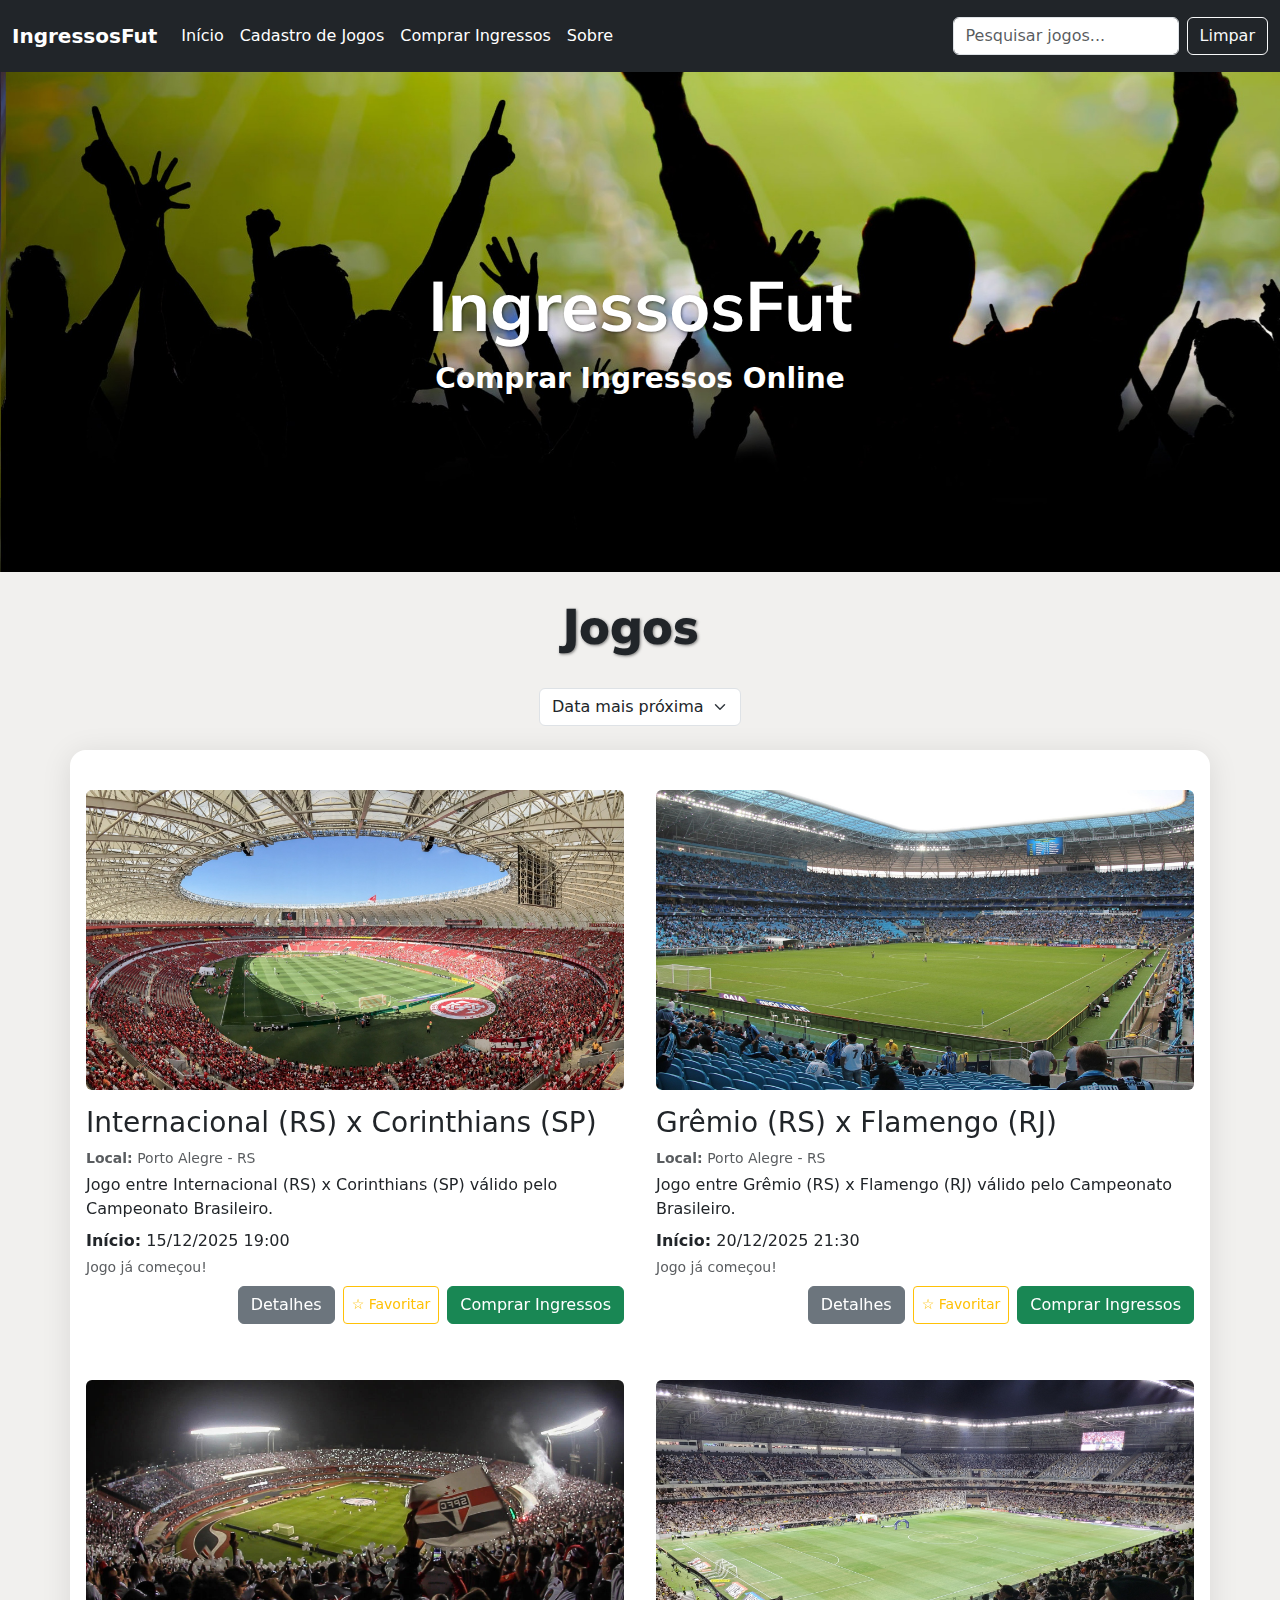
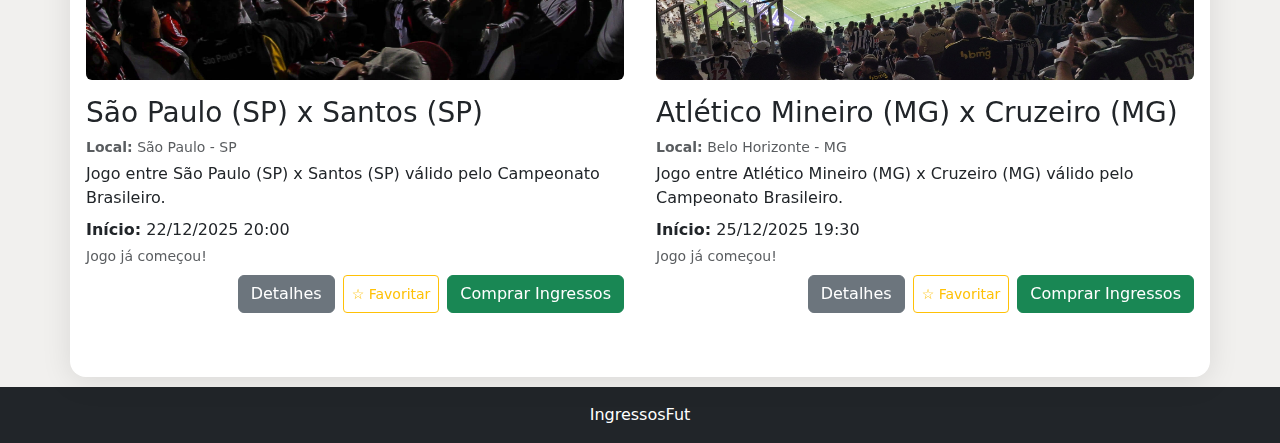
<file: index.html>
<!DOCTYPE html>
<html lang="pt-br">
<head>
    <meta charset="UTF-8">
    <title>IngressosFut</title>

    <!-- Bootstrap CSS -->
    <link rel="stylesheet" href="https://cdn.jsdelivr.net/npm/bootstrap@5.2.2/dist/css/bootstrap.min.css">
    <link rel="shortcut icon" href="../img/logo_bola.png">
    <link rel="stylesheet" href="../css/estilo.css">
    <link rel="preconnect" href="https://fonts.googleapis.com">
    <link rel="preconnect" href="https://fonts.gstatic.com" crossorigin>
    <link href="https://fonts.googleapis.com/css2?family=Mulish:ital,wght@0,200..1000;1,200..1000&display=swap" rel="stylesheet">

    <script src="./js/index.js"></script>
</head>
<body class="d-flex flex-column min-vh-100">

<header>
    <nav class="navbar navbar-expand-lg navbar-dark bg-dark py-3">
        <div class="container-fluid">
            <a class="navbar-brand fw-bold" href="index.html">IngressosFut</a>

            <button class="navbar-toggler" type="button" data-bs-toggle="collapse"
                    data-bs-target="#navbarSupportedContent" aria-controls="navbarSupportedContent"
                    aria-expanded="false" aria-label="Alternar navegação">
                <span class="navbar-toggler-icon"></span>
            </button>

            <div class="collapse navbar-collapse" id="navbarSupportedContent">
                <ul class="navbar-nav me-auto mb-2 mb-lg-0">
                    <li class="nav-item">
                        <a class="nav-link active" aria-current="page" href="index.html">Início</a>
                    </li>
                    <li class="nav-item">
                        <a class="nav-link" href="./view/cadastrar_jogos.html">Cadastro de Jogos</a>
                    </li>
                    <li class="nav-item">
                        <a class="nav-link" href="./view/comprar_ingressos.html">Comprar Ingressos</a>
                    </li>
                    <li class="nav-item">
                        <a class="nav-link" href="./view/sobre.html">Sobre</a>
                    </li>
                </ul>

                <form class="d-flex" role="search" onsubmit="return false;">
                    <input id="campo-pesquisa"
                           class="form-control me-2"
                           type="search"
                           placeholder="Pesquisar jogos..."
                           aria-label="Pesquisar">
                    <button class="btn btn-outline-light" type="button" id="btn-limpar-pesquisa">
                        Limpar
                    </button>
                </form>
            </div>
        </div>
    </nav>
</header>

<main class="flex-grow-1">
    <section class="w-100 banner d-flex align-items-center">
        <div class="container d-flex justify-content-between align-items-center flex-column text-center">
            <h1 class="text-white fw-bold mb-0">IngressosFut</h1>
            <h3 class="text-white fw-bold mb-0">Comprar Ingressos Online</h3>
        </div>
    </section>

    <section class="py-4">
        <div class="container">
            <div class="row w-100 d-flex justify-content-center">
                <h1 class="titulo text-center">Jogos</h1>
            </div>
        </div>
    </section>

    <div class="d-flex justify-content-center mb-5">
        <select id="ordenar-jogos" class="form-select w-auto">
            <option value="data-asc">Data mais próxima</option>
            <option value="data-desc">Data mais distante</option>
            <option value="titulo-asc">Título A-Z</option>
            <option value="titulo-desc">Título Z-A</option>
        </select>
    </div>

    <!-- LISTA DE JOGOS -->
    <section class="container container-jogos pb-5">
        <div class="row g-4" id="lista-jogos">

            <!-- JOGO 01 -->
            <div class="col-12 col-md-6 coluna-jogo card border-0 p-0 bg-transparent"
                 data-id="1"
                 data-titulo="Internacional x Corinthians"
                 data-descricao="Jogo entre Internacional (RS) x Corinthians (SP) válido pelo Campeonato Brasileiro."
                 data-inicio="2025-12-15T19:00:00"
                 data-local="Porto Alegre - RS">
                <div class="card-body">
                    <img class="img-jogo img-fluid rounded mb-3"
                         src="../img/jogo1.jpg"
                         alt="Estádio Beira-Rio">

                    <h3 class="h3">Internacional (RS) x Corinthians (SP)</h3>
                    <p class="mb-1 text-muted small">
                        <strong>Local:</strong> Porto Alegre - RS
                    </p>
                    <p class="mb-2">
                        Jogo entre Internacional (RS) x Corinthians (SP) válido pelo Campeonato Brasileiro.
                    </p>

                    <p class="mb-1"><strong>Início:</strong> 15/12/2025 19:00</p>
                    <p class="text-muted small mb-2" data-contador="2025-12-15T19:00:00"></p>

                    <div class="d-flex w-100 justify-content-end mt-2">
                        <a href="https://ge.globo.com/rs/futebol/brasileirao-serie-a/noticia/2025/10/01/internacional-x-corinthians-onde-assistir-ao-vivo-horario-e-escalacoes.ghtml"
                            class="btn btn-secondary me-2 btn-detalhes"
                            role="button" target="_blank">
                            Detalhes
                        </a>
                        <button type="button" class="btn btn-sm btn-outline-warning me-2 btn-favorito">
                            ⭐
                        </button>
                        <a href="comprar_ingressos.html" class="btn btn-success">
                            Comprar Ingressos
                        </a>
                    </div>
                </div>
            </div>

            <!-- JOGO 02 -->
            <div class="col-12 col-md-6 coluna-jogo card border-0 p-0 bg-transparent"
                 data-id="2"
                 data-titulo="Grêmio (RS) x Flamengo (RJ)"
                 data-descricao="Jogo entre Grêmio (RS) x Flamengo (RJ) válido pelo Campeonato Brasileiro."
                 data-inicio="2025-12-20T21:30:00"
                 data-local="Porto Alegre - RS">
                <div class="card-body">
                    <img class="img-jogo img-fluid rounded mb-3"
                         src="../img/jogo2.jpg"
                         alt="Arena do Grêmio">

                    <h3 class="h3">Grêmio (RS) x Flamengo (RJ)</h3>
                    <p class="mb-1 text-muted small">
                        <strong>Local:</strong> Porto Alegre - RS
                    </p>
                    <p class="mb-2">
                        Jogo entre Grêmio (RS) x Flamengo (RJ) válido pelo Campeonato Brasileiro.
                    </p>

                    <p class="mb-1"><strong>Início:</strong> 20/12/2025 21:30</p>
                    <p class="text-muted small mb-2" data-contador="2025-12-20T21:30:00" ></p>

                    <div class="d-flex w-100 justify-content-end mt-2">
                        <a href="https://ge.globo.com/rs/futebol/brasileirao-serie-a/noticia/2025/04/13/gremio-x-flamengo-onde-assistir-ao-vivo-horario-e-escalacoes.ghtml"
                            class="btn btn-secondary me-2 btn-detalhes"
                            role="button" target="_blank">
                            Detalhes
                        </a>
                        <button type="button" class="btn btn-sm btn-outline-warning me-2 btn-favorito">
                            ⭐
                        </button>
                        <a href="comprar_ingressos.html" class="btn btn-success">
                            Comprar Ingressos
                        </a>
                </div>
                </div>
            </div>

            <!-- JOGO 03 -->
            <div class="col-12 col-md-6 coluna-jogo card border-0 p-0 bg-transparent"
                 data-id="3"
                 data-titulo="São Paulo (SP) X Santos (SP)"
                 data-descricao="Jogo entre São Paulo (SP) x Santos (SP) válido pelo Campeonato Brasileiro."
                 data-inicio="2025-12-22T20:00:00"
                 data-local="São Paulo - SP">
                <div class="card-body">
                    <img class="img-jogo img-fluid rounded mb-3"
                         src="../img/jogo3.jpg"
                         alt="Estádio Morumbi">

                    <h3 class="h3">São Paulo (SP) x Santos (SP)</h3>
                    <p class="mb-1 text-muted small">
                        <strong>Local:</strong> São Paulo - SP
                    </p>
                    <p class="mb-2">
                        Jogo entre São Paulo (SP) x Santos (SP) válido pelo Campeonato Brasileiro.
                    </p>

                    <p class="mb-1"><strong>Início:</strong> 22/12/2025 20:00</p>
                    <p class="text-muted small mb-2" data-contador="2025-12-22T20:00:00"></p>
                    <div class="d-flex w-100 justify-content-end mt-2">
                        <a href="https://ge.globo.com/futebol/brasileirao-serie-a/noticia/2025/04/20/sao-paulo-x-santos-onde-assistir-ao-vivo-horario-e-escalacoes.ghtml"
                            class="btn btn-secondary me-2 btn-detalhes"
                            role="button" target="_blank">
                            Detalhes
                        </a>

                        <button type="button" class="btn btn-sm btn-outline-warning me-2 btn-favorito">
                            ⭐
                        </button>

                        <a href="comprar_ingressos.html" class="btn btn-success">
                            Comprar Ingressos
                        </a>
                    </div>
                </div>
            </div>

            <!-- JOGO 04 -->
            <div class="col-12 col-md-6 coluna-jogo card border-0 p-0 bg-transparent"
                 data-id="4"
                 data-inicio="2025-12-24T19:30:00"
                 data-titulo="Atlético Mineiro (MG) x Cruzeiro (MG)"
                 data-descricao="Jogo entre Atlético Mineiro (MG) x Cruzeiro (MG) válido pelo Campeonato Brasileiro."
                 data-local="Belo Horizonte - MG">
                <div class="card-body">
                    <img class="img-jogo img-fluid rounded mb-3"
                         src="../img/jogo4.jpg"
                         alt="Arena MRV">

                    <h3 class="h3">Atlético Mineiro (MG) x Cruzeiro (MG)</h3>
                    <p class="mb-1 text-muted small">
                        <strong>Local:</strong> Belo Horizonte - MG
                    </p>
                    <p class="mb-2">
                        Jogo entre Atlético Mineiro (MG) x Cruzeiro (MG) válido pelo Campeonato Brasileiro.
                    </p>

                    <p class="mb-1"><strong>Início:</strong> 25/12/2025 19:30</p>
                    <p class="text-muted small mb-2" data-contador="2025-12-24T19:30:00"></p>

                    <div class="d-flex w-100 justify-content-end mt-2">
                        <a href="https://ge.globo.com/mg/futebol/brasileirao-serie-a/noticia/2025/10/15/atletico-mg-x-cruzeiro-onde-assistir-ao-vivo-horario-e-escalacoes.ghtml"
                            class="btn btn-secondary me-2 btn-detalhes"
                            role="button" target="_blank">
                            Detalhes
                        </a>
                        <button type="button" class="btn btn-sm btn-outline-warning me-2 btn-favorito">
                            ⭐
                        </button>
                        <a href="comprar_ingressos.html" class="btn btn-success">
                            Comprar Ingressos
                        </a>
                    </div>
                </div>
            </div>

        </div>
    </section>

    <section class="w-100 banner-2 align-items-center">
    </section>
</main>

<footer class="bg-dark text-white d-flex justify-content-center py-3 mt-auto">
    <p class="mb-0">IngressosFut</p>
</footer>

<script src="https://cdn.jsdelivr.net/npm/bootstrap@5.2.2/dist/js/bootstrap.bundle.min.js"></script>

</body>
</html>
</file>
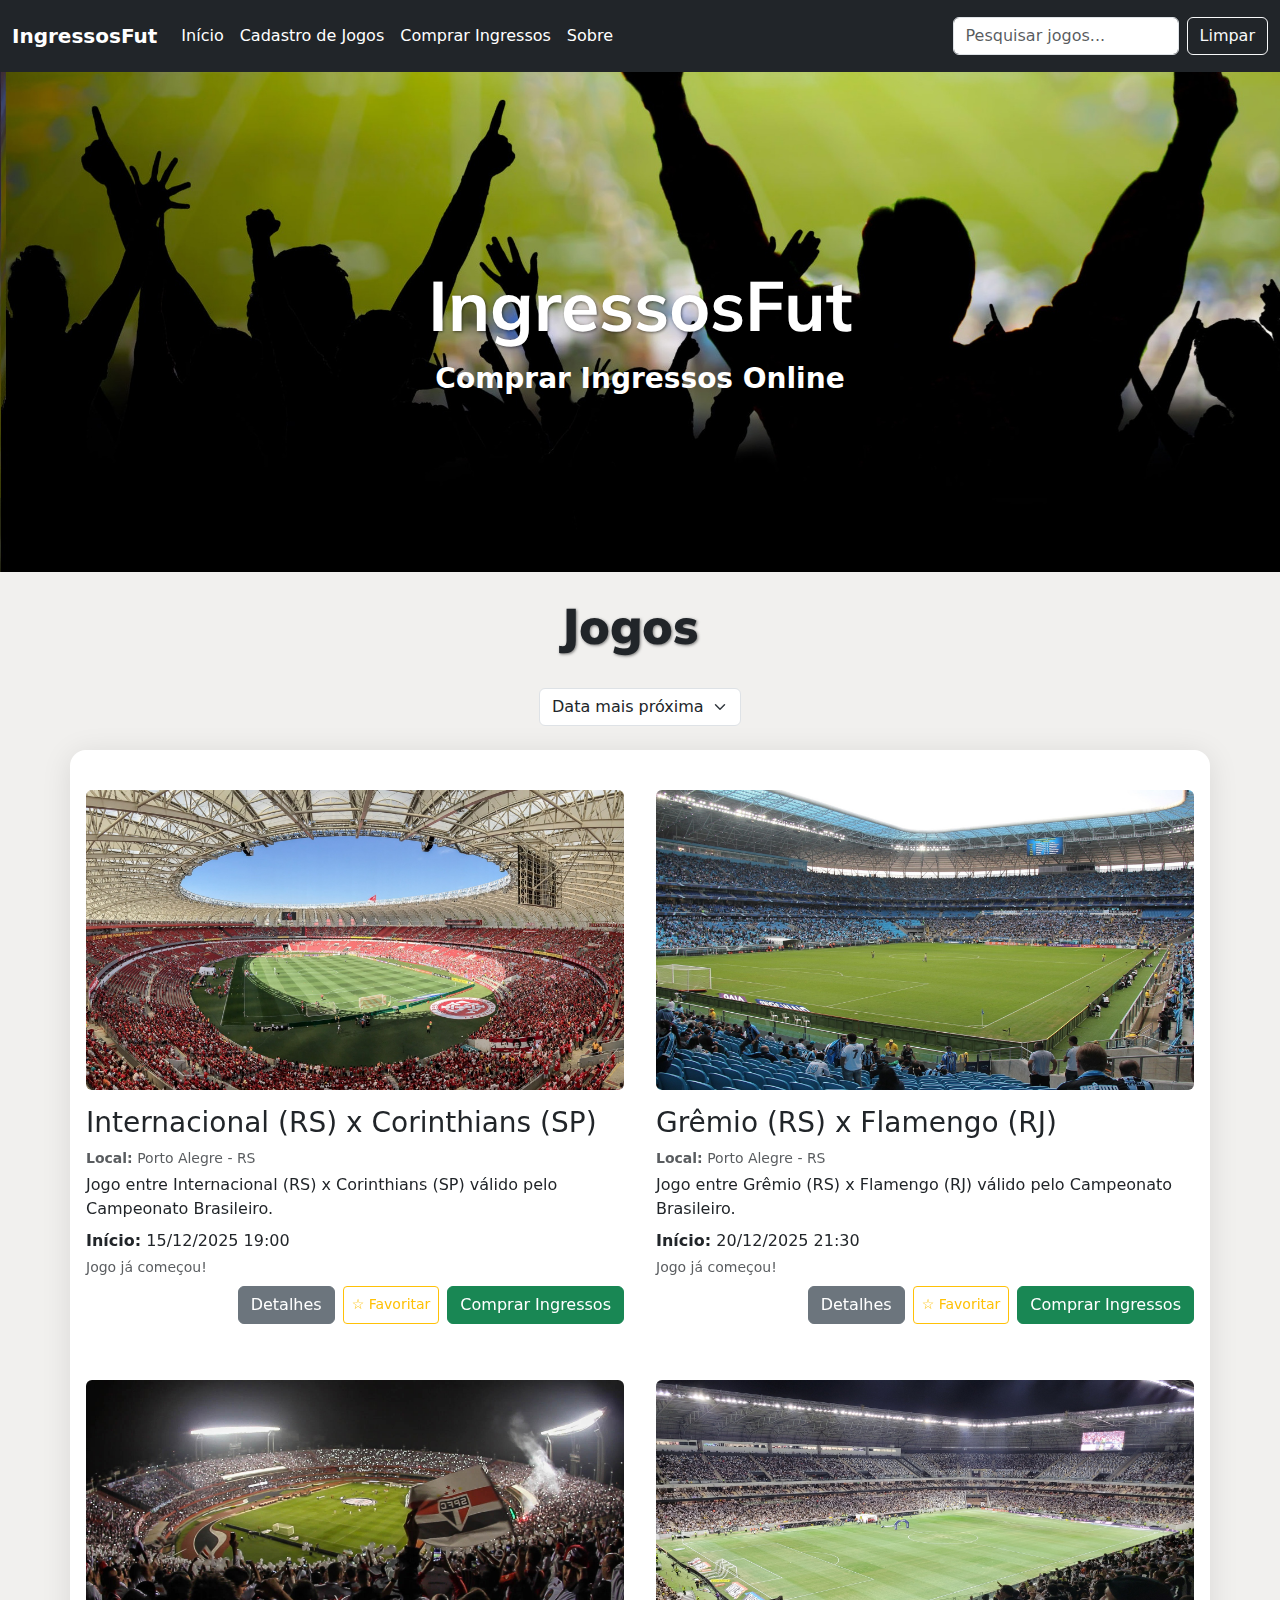
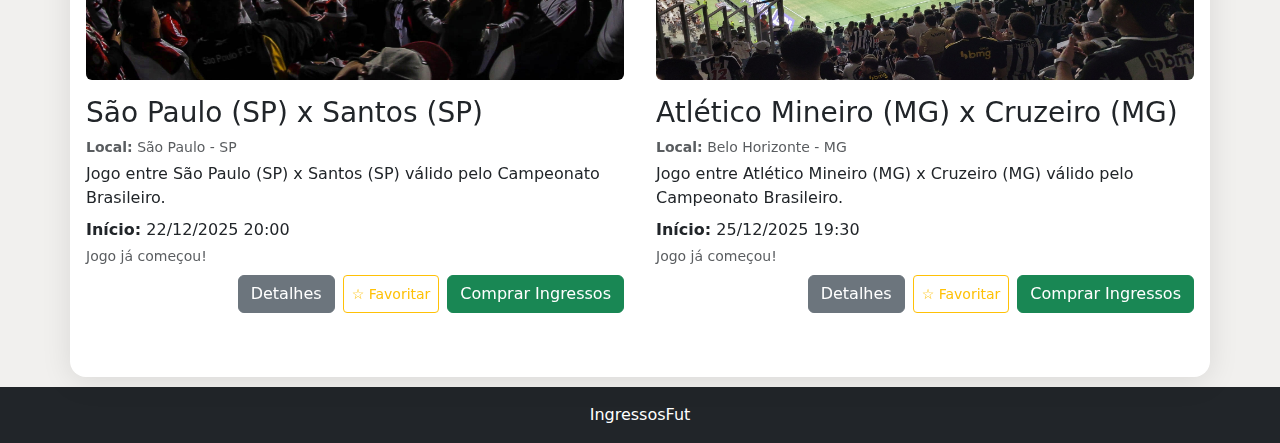
<file: view/index.html>
<!DOCTYPE html>
<html lang="pt-br">
<head>
    <meta charset="UTF-8">
    <title>IngressosFut</title>

    <!-- Bootstrap CSS -->
    <link rel="stylesheet" href="https://cdn.jsdelivr.net/npm/bootstrap@5.2.2/dist/css/bootstrap.min.css">
    <link rel="shortcut icon" href="../img/logo_bola.png">
    <link rel="stylesheet" href="../css/estilo.css">
    <link rel="preconnect" href="https://fonts.googleapis.com">
    <link rel="preconnect" href="https://fonts.gstatic.com" crossorigin>
    <link href="https://fonts.googleapis.com/css2?family=Mulish:ital,wght@0,200..1000;1,200..1000&display=swap" rel="stylesheet">

    <script src="../js/index.js"></script>
</head>
<body class="d-flex flex-column min-vh-100">

<header>
    <nav class="navbar navbar-expand-lg navbar-dark bg-dark py-3">
        <div class="container-fluid">
            <a class="navbar-brand fw-bold" href="index.html">IngressosFut</a>

            <button class="navbar-toggler" type="button" data-bs-toggle="collapse"
                    data-bs-target="#navbarSupportedContent" aria-controls="navbarSupportedContent"
                    aria-expanded="false" aria-label="Alternar navegação">
                <span class="navbar-toggler-icon"></span>
            </button>

            <div class="collapse navbar-collapse" id="navbarSupportedContent">
                <ul class="navbar-nav me-auto mb-2 mb-lg-0">
                    <li class="nav-item">
                        <a class="nav-link active" aria-current="page" href="index.html">Início</a>
                    </li>
                    <li class="nav-item">
                        <a class="nav-link" href="cadastrar_jogos.html">Cadastro de Jogos</a>
                    </li>
                    <li class="nav-item">
                        <a class="nav-link" href="comprar_ingressos.html">Comprar Ingressos</a>
                    </li>
                    <li class="nav-item">
                        <a class="nav-link" href="sobre.html">Sobre</a>
                    </li>
                </ul>

                <form class="d-flex" role="search" onsubmit="return false;">
                    <input id="campo-pesquisa"
                           class="form-control me-2"
                           type="search"
                           placeholder="Pesquisar jogos..."
                           aria-label="Pesquisar">
                    <button class="btn btn-outline-light" type="button" id="btn-limpar-pesquisa">
                        Limpar
                    </button>
                </form>
            </div>
        </div>
    </nav>
</header>

<main class="flex-grow-1">
    <section class="w-100 banner d-flex align-items-center">
        <div class="container d-flex justify-content-between align-items-center flex-column text-center">
            <h1 class="text-white fw-bold mb-0">IngressosFut</h1>
            <h3 class="text-white fw-bold mb-0">Comprar Ingressos Online</h3>
        </div>
    </section>

    <section class="py-4">
        <div class="container">
            <div class="row w-100 d-flex justify-content-center">
                <h1 class="titulo text-center">Jogos</h1>
            </div>
        </div>
    </section>

    <div class="d-flex justify-content-center mb-5">
        <select id="ordenar-jogos" class="form-select w-auto">
            <option value="data-asc">Data mais próxima</option>
            <option value="data-desc">Data mais distante</option>
            <option value="titulo-asc">Título A-Z</option>
            <option value="titulo-desc">Título Z-A</option>
        </select>
    </div>

    <!-- LISTA DE JOGOS -->
    <section class="container container-jogos pb-5">
        <div class="row g-4" id="lista-jogos">

            <!-- JOGO 01 -->
            <div class="col-12 col-md-6 coluna-jogo card border-0 p-0 bg-transparent"
                 data-id="1"
                 data-titulo="Internacional x Corinthians"
                 data-descricao="Jogo entre Internacional (RS) x Corinthians (SP) válido pelo Campeonato Brasileiro."
                 data-inicio="2025-12-15T19:00:00"
                 data-local="Porto Alegre - RS">
                <div class="card-body">
                    <img class="img-jogo img-fluid rounded mb-3"
                         src="../img/jogo1.jpg"
                         alt="Estádio Beira-Rio">

                    <h3 class="h3">Internacional (RS) x Corinthians (SP)</h3>
                    <p class="mb-1 text-muted small">
                        <strong>Local:</strong> Porto Alegre - RS
                    </p>
                    <p class="mb-2">
                        Jogo entre Internacional (RS) x Corinthians (SP) válido pelo Campeonato Brasileiro.
                    </p>

                    <p class="mb-1"><strong>Início:</strong> 15/12/2025 19:00</p>
                    <p class="text-muted small mb-2" data-contador="2025-12-15T19:00:00"></p>

                    <div class="d-flex w-100 justify-content-end mt-2">
                        <a href="https://ge.globo.com/rs/futebol/brasileirao-serie-a/noticia/2025/10/01/internacional-x-corinthians-onde-assistir-ao-vivo-horario-e-escalacoes.ghtml"
                            class="btn btn-secondary me-2 btn-detalhes"
                            role="button" target="_blank">
                            Detalhes
                        </a>
                        <button type="button" class="btn btn-sm btn-outline-warning me-2 btn-favorito">
                            ⭐
                        </button>
                        <a href="comprar_ingressos.html" class="btn btn-success">
                            Comprar Ingressos
                        </a>
                    </div>
                </div>
            </div>

            <!-- JOGO 02 -->
            <div class="col-12 col-md-6 coluna-jogo card border-0 p-0 bg-transparent"
                 data-id="2"
                 data-titulo="Grêmio (RS) x Flamengo (RJ)"
                 data-descricao="Jogo entre Grêmio (RS) x Flamengo (RJ) válido pelo Campeonato Brasileiro."
                 data-inicio="2025-12-20T21:30:00"
                 data-local="Porto Alegre - RS">
                <div class="card-body">
                    <img class="img-jogo img-fluid rounded mb-3"
                         src="../img/jogo2.jpg"
                         alt="Arena do Grêmio">

                    <h3 class="h3">Grêmio (RS) x Flamengo (RJ)</h3>
                    <p class="mb-1 text-muted small">
                        <strong>Local:</strong> Porto Alegre - RS
                    </p>
                    <p class="mb-2">
                        Jogo entre Grêmio (RS) x Flamengo (RJ) válido pelo Campeonato Brasileiro.
                    </p>

                    <p class="mb-1"><strong>Início:</strong> 20/12/2025 21:30</p>
                    <p class="text-muted small mb-2" data-contador="2025-12-20T21:30:00" ></p>

                    <div class="d-flex w-100 justify-content-end mt-2">
                        <a href="https://ge.globo.com/rs/futebol/brasileirao-serie-a/noticia/2025/04/13/gremio-x-flamengo-onde-assistir-ao-vivo-horario-e-escalacoes.ghtml"
                            class="btn btn-secondary me-2 btn-detalhes"
                            role="button" target="_blank">
                            Detalhes
                        </a>
                        <button type="button" class="btn btn-sm btn-outline-warning me-2 btn-favorito">
                            ⭐
                        </button>
                        <a href="comprar_ingressos.html" class="btn btn-success">
                            Comprar Ingressos
                        </a>
                    </div>
                </div>
            </div>

            <!-- JOGO 03 -->
            <div class="col-12 col-md-6 coluna-jogo card border-0 p-0 bg-transparent"
                 data-id="3"
                 data-titulo="São Paulo (SP) X Santos (SP)"
                 data-descricao="Jogo entre São Paulo (SP) x Santos (SP) válido pelo Campeonato Brasileiro."
                 data-inicio="2025-12-22T20:00:00"
                 data-local="São Paulo - SP">
                <div class="card-body">
                    <img class="img-jogo img-fluid rounded mb-3"
                         src="../img/jogo3.jpg"
                         alt="Estádio Morumbi">

                    <h3 class="h3">São Paulo (SP) x Santos (SP)</h3>
                    <p class="mb-1 text-muted small">
                        <strong>Local:</strong> São Paulo - SP
                    </p>
                    <p class="mb-2">
                        Jogo entre São Paulo (SP) x Santos (SP) válido pelo Campeonato Brasileiro.
                    </p>

                    <p class="mb-1"><strong>Início:</strong> 22/12/2025 20:00</p>
                    <p class="text-muted small mb-2" data-contador="2025-12-22T20:00:00"></p>
                    <div class="d-flex w-100 justify-content-end mt-2">
                        <a href="https://ge.globo.com/futebol/brasileirao-serie-a/noticia/2025/04/20/sao-paulo-x-santos-onde-assistir-ao-vivo-horario-e-escalacoes.ghtml"
                            class="btn btn-secondary me-2 btn-detalhes"
                            role="button" target="_blank">
                            Detalhes
                        </a>

                        <button type="button" class="btn btn-sm btn-outline-warning me-2 btn-favorito">
                            ⭐
                        </button>

                        <a href="comprar_ingressos.html" class="btn btn-success">
                            Comprar Ingressos
                        </a>
                    </div>
                </div>
            </div>

            <!-- JOGO 04 -->
            <div class="col-12 col-md-6 coluna-jogo card border-0 p-0 bg-transparent"
                 data-id="4"
                 data-inicio="2025-12-24T19:30:00"
                 data-titulo="Atlético Mineiro (MG) x Cruzeiro (MG)"
                 data-descricao="Jogo entre Atlético Mineiro (MG) x Cruzeiro (MG) válido pelo Campeonato Brasileiro."
                 data-local="Belo Horizonte - MG">
                <div class="card-body">
                    <img class="img-jogo img-fluid rounded mb-3"
                         src="../img/jogo4.jpg"
                         alt="Arena MRV">

                    <h3 class="h3">Atlético Mineiro (MG) x Cruzeiro (MG)</h3>
                    <p class="mb-1 text-muted small">
                        <strong>Local:</strong> Belo Horizonte - MG
                    </p>
                    <p class="mb-2">
                        Jogo entre Atlético Mineiro (MG) x Cruzeiro (MG) válido pelo Campeonato Brasileiro.
                    </p>

                    <p class="mb-1"><strong>Início:</strong> 25/12/2025 19:30</p>
                    <p class="text-muted small mb-2" data-contador="2025-12-24T19:30:00"></p>

                    <div class="d-flex w-100 justify-content-end mt-2">
                        <a href="https://ge.globo.com/mg/futebol/brasileirao-serie-a/noticia/2025/10/15/atletico-mg-x-cruzeiro-onde-assistir-ao-vivo-horario-e-escalacoes.ghtml"
                            class="btn btn-secondary me-2 btn-detalhes"
                            role="button" target="_blank">
                            Detalhes
                        </a>
                        <button type="button" class="btn btn-sm btn-outline-warning me-2 btn-favorito">
                            ⭐
                        </button>
                        <a href="comprar_ingressos.html" class="btn btn-success">
                            Comprar Ingressos
                        </a>
                    </div>
                </div>
            </div>

        </div>
    </section>

    <section class="w-100 banner-2 align-items-center">
    </section>
</main>

<footer class="bg-dark text-white d-flex justify-content-center py-3 mt-auto">
    <p class="mb-0">IngressosFut</p>
</footer>

<script src="https://cdn.jsdelivr.net/npm/bootstrap@5.2.2/dist/js/bootstrap.bundle.min.js"></script>

</body>
</html>
</file>
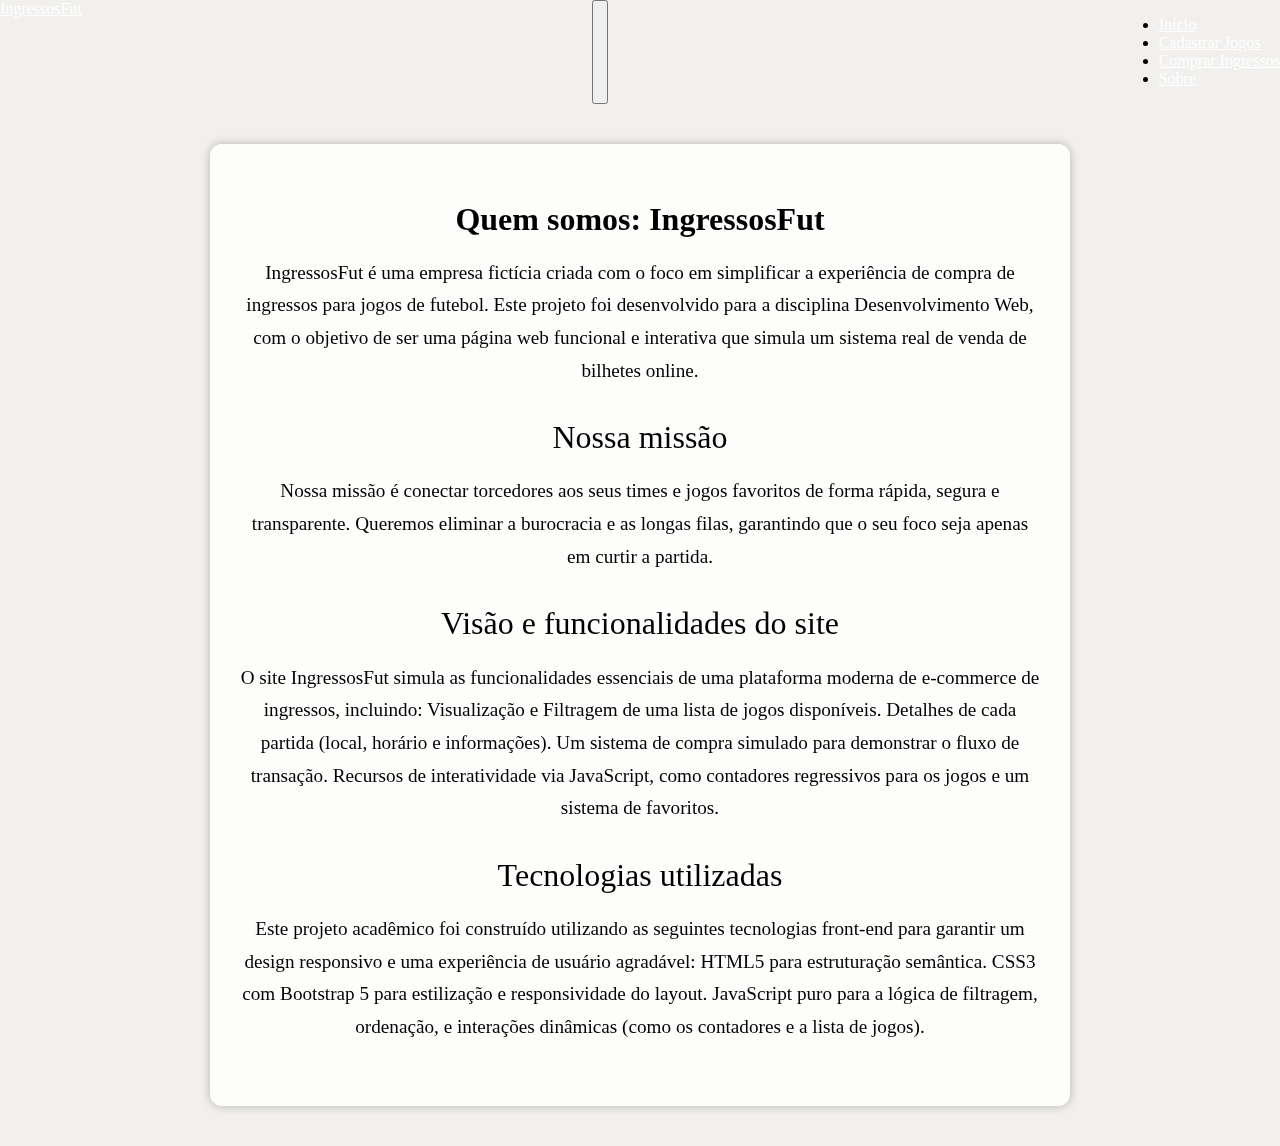
<file: view/sobre.html>
<!DOCTYPE html>
<html lang="pt-BR">
<head>
    <meta charset="UTF-8">
    <title>Sobre
    </title>
    <link rel="stylesheet" href="../css/estilo.css">
    <link href="https://cdn.jsdelivr.net/npm/bootstrap@5.0.2/dist/css/bootstrap.min.css" rel="stylesheet" integrity="sha384-EVSTQN3/azprG1Anm3QDgpJLIm9Nao0Yz1ztcQTwFspd3yD65VohhpuuCOmLASjC" crossorigin="anonymous">
</head>

<body>
    <header>
            <nav class="navbar navbar-expand-lg bg-dark py-3">
                <div class="container-fluid">
                    <a class="navbar-brand" href="index.html">IngressosFut</a>
                    <button class="navbar-toggler btn-outline-light" type="button" data-bs-toggle="collapse" data-bs-target="#navbarSupportedContent" aria-controls="navbarSupportedContent" aria-expanded="false" aria-label="Toggle navigation">
                        <span class="navbar-toggler-icon"></span>
                    </button>
                    <div class="collapse navbar-collapse" id="navbarSupportedContent">
                        <ul class="navbar-nav me-auto mb-2 mb-lg-0">
                            <li class="nav-item">
                                <a class="nav-link" href="index.html">Início</a>
                            </li>
                            <li class="nav-item">
                                <a class="nav-link" href="cadastrar_jogos.html">Cadastrar Jogos</a>
                            </li>
                            <li class="nav-item">
                                <a class="nav-link" href="comprar_ingressos.html">Comprar Ingressos</a>
                            </li>
                            <li class="nav-item">
                                <a class="nav-link" href="sobre.html">Sobre</a>
                            </li>
                        </ul>
                    </div>
                </div>
            </nav>
    </header>

    <main class="flex-grow-1">
        <section>
            <div class="container container-sobre">
                <h2>Quem somos: IngressosFut</h2>
                <p>IngressosFut é uma empresa fictícia criada com o foco em simplificar a experiência de compra de ingressos para jogos de futebol.
                Este projeto foi desenvolvido para a disciplina Desenvolvimento Web, com o objetivo de ser uma página web funcional e interativa que simula um sistema real de venda de bilhetes online.
                </p>
                <h3>
                Nossa missão
                </h3>
                <p>
                Nossa missão é conectar torcedores aos seus times e jogos favoritos de forma rápida, segura e transparente. Queremos eliminar a burocracia e as longas filas, garantindo que o seu foco seja apenas em curtir a partida.
                </p>
                <h3>
                    Visão e funcionalidades do site
                </h3>
                <p>
                    O site IngressosFut simula as funcionalidades essenciais de uma plataforma moderna de e-commerce de ingressos, incluindo:
                    Visualização e Filtragem de uma lista de jogos disponíveis.
                    Detalhes de cada partida (local, horário e informações).
                    Um sistema de compra simulado para demonstrar o fluxo de transação.
                    Recursos de interatividade via JavaScript, como contadores regressivos para os jogos e um sistema de favoritos.
                </p>
                <h3>
                    Tecnologias utilizadas
                </h3>
                <p>
                    Este projeto acadêmico foi construído utilizando as seguintes tecnologias front-end para garantir um design responsivo e uma experiência de usuário agradável:
                    HTML5 para estruturação semântica.
                    CSS3 com Bootstrap 5 para estilização e responsividade do layout.
                    JavaScript puro para a lógica de filtragem, ordenação, e interações dinâmicas (como os contadores e a lista de jogos).
                </p>
                <h3>

                </h3>
            </div>
        </section>
    </main>

</body>
</html>
</file>
<file: css/estilo.css>
body {
    --preto: #0e0c14;
    --azul-Marinho: #2d6073;
    --azul: #00a8c6;
    margin: 0;
    background-color: #f1f0ee!important;
}

nav .navbar-brand, nav .nav-link {
    color: white;
}

nav .nav-link:hover {
    color: var(--azul);
    border-bottom: 1px solid var(--azul);
}

nav .container-fluid {
    display: flex;
    justify-content: space-between;
}

main .banner {
    background-image: url(../img/bgum.jpg);
    background-size: cover;
    background-repeat: no-repeat;
    background-attachment: fixed;
    height: 500px;
}

main .banner h1, main .titulo {
    font-weight: 900;
    font-size: 50px;
    font-family: 'Mulish', sans-serif;
    text-shadow: 1px 1px 3px rgba(0,0,0,0.5);
}

main .banner h1 {
    text-align: center;
    width: 100%;
    padding: 15px;
    font-size: 70px;
}

main .container-jogos {
    background: white;
    border-radius: 16px;
    box-shadow: 0 4px 30px rgba(0, 0, 0, 0.1);
    backdrop-filter: blur(6.5px);
    -webkit-backdrop-filter: blur(6.5px);
    margin-bottom: 10px;
}

main .img-jogo {
    height: 300px;
    width: 100%;
    border-radius: 12px;
    margin-bottom: 15px;
}

main .card {
    padding: 30px;
    border-radius: 12px;
}

main .card:hover {
    box-shadow: rgba(0, 0, 0, 0.25) 0px 25px 50px -12px;
}

.container-sobre {
    max-width: 800px;
    margin: 40px auto;
    padding: 30px;
    background: rgba(255, 255, 255, 0.815);
    backdrop-filter: blur(5px);
    border-radius: 12px;
    text-align: center;
    box-shadow: 0 0 10px rgba(0,0,0,0.25);
}

.container-sobre h2 {
    font-size: 2rem;
    margin-bottom: 15px;
    font-weight: 700;
}

.container-sobre h3 {
    font-size: 2rem;
    margin-bottom: 15px;
    font-weight: 300;
}

.container-sobre p {
    font-size: 1.2rem;
    line-height: 1.7;
    margin-bottom: 15px;
}

#container_formulario {
    border-radius: 10px;
}
#container_titulo {
    margin-left: -15px;
    margin-right: -15px;
    border-radius: 10px 10px 0 0;
}

@media screen and (max-width: 575px) {
    #container_formulario {
        max-width: 95%;
    }
}

@media screen and (max-width: 768px) {
    main .banner {
        background-size: 100%;
        background-attachment: scroll;
        height: 250px;
    }

    main .banner-2 {
        display: none;
    }
}
</file>
